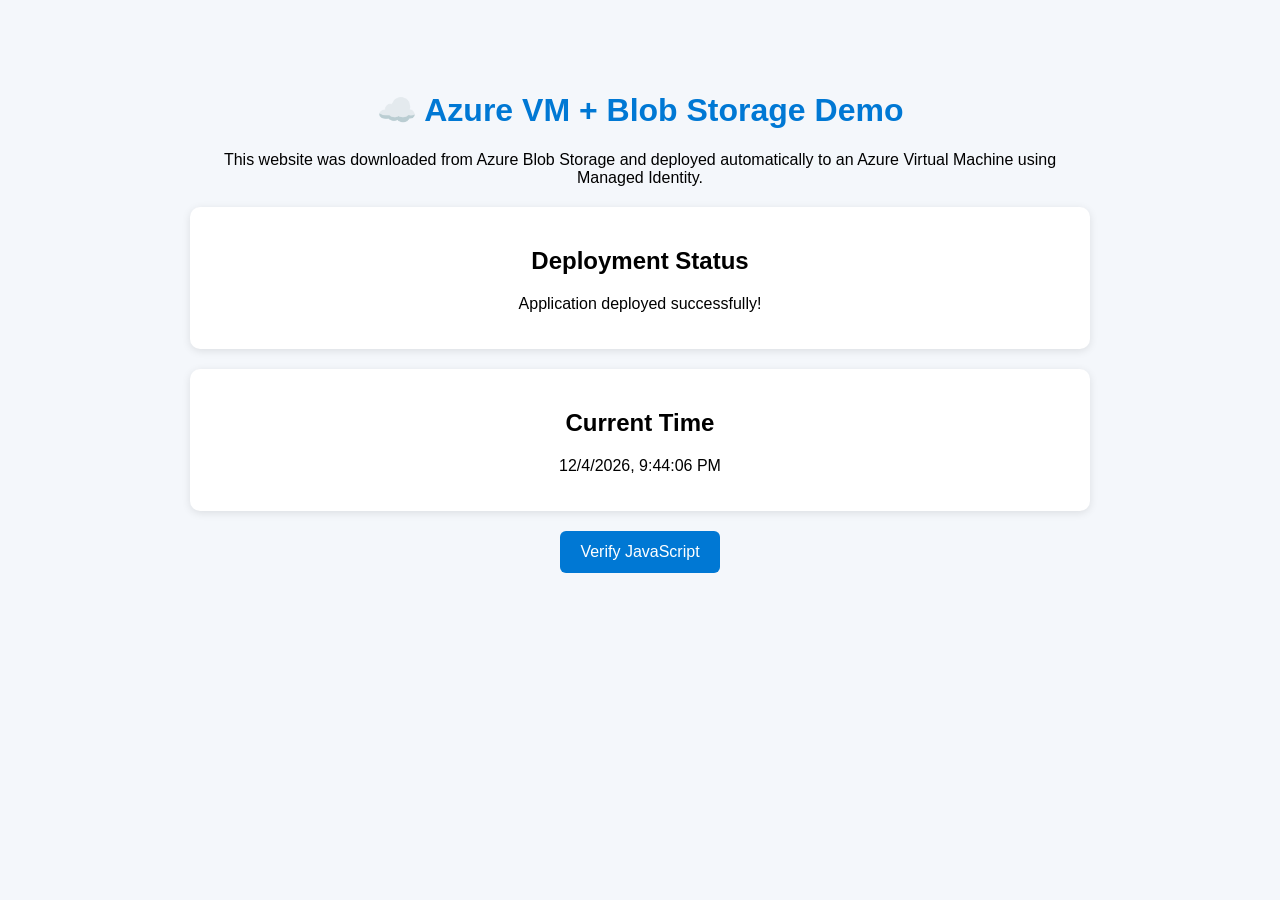
<file: index.html>
<!DOCTYPE html>
<html lang="en">
<head>
    <meta charset="UTF-8">
    <meta name="viewport" content="width=device-width, initial-scale=1.0">
    <title>Azure DevOps Demo</title>
    <link rel="stylesheet" href="style.css">
</head>
<body>

    <div class="container">
        <h1>☁️ Azure VM + Blob Storage Demo</h1>

        <p>
            This website was downloaded from Azure Blob Storage
            and deployed automatically to an Azure Virtual Machine
            using Managed Identity.
        </p>

        <div class="card">
            <h2>Deployment Status</h2>
            <p id="status">Checking...</p>
        </div>

        <div class="card">
            <h2>Current Time</h2>
            <p id="clock"></p>
        </div>

        <button onclick="showMessage()">
            Verify JavaScript
        </button>

        <p id="message"></p>
    </div>

    <script src="app.js"></script>

</body>
</html>
</file>
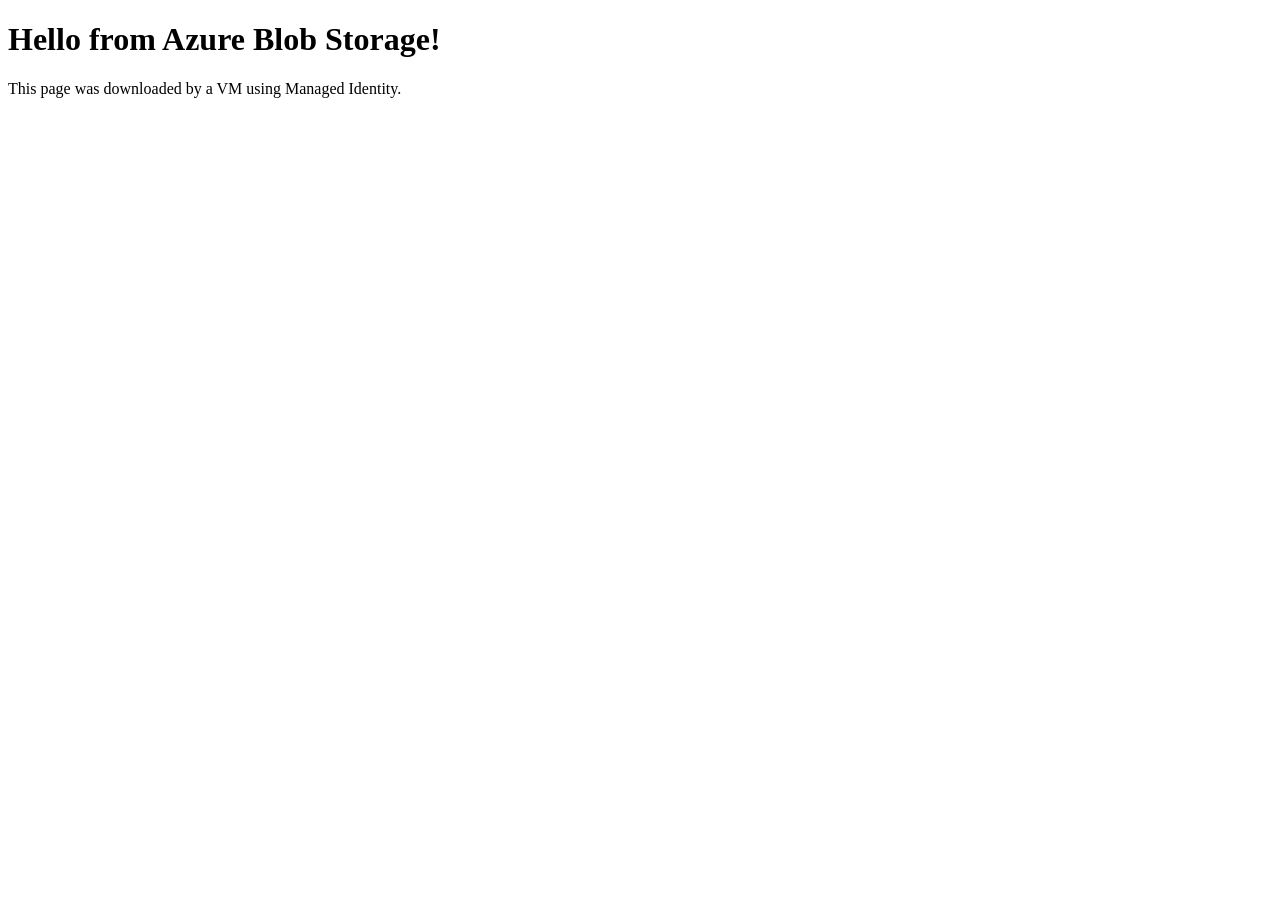
<file: start.html>
<!DOCTYPE html>
<html>
<head>
    <title>Azure Storage Demo</title>
</head>
<body>
    <h1>Hello from Azure Blob Storage!</h1>
    <p>This page was downloaded by a VM using Managed Identity.</p>
</body>
</html>
</file>
<file: style.css>
body {
    font-family: Arial, sans-serif;
    background: #f4f7fb;
    margin: 0;
    padding: 0;
}

.container {
    max-width: 900px;
    margin: 50px auto;
    text-align: center;
    padding: 20px;
}

h1 {
    color: #0078d4;
}

.card {
    background: white;
    margin: 20px 0;
    padding: 20px;
    border-radius: 10px;
    box-shadow: 0 2px 8px rgba(0,0,0,0.1);
}

button {
    padding: 12px 20px;
    font-size: 16px;
    cursor: pointer;
    border: none;
    border-radius: 6px;
    background: #0078d4;
    color: white;
}

button:hover {
    opacity: 0.9;
}

#message {
    margin-top: 20px;
    font-weight: bold;
}
</file>
